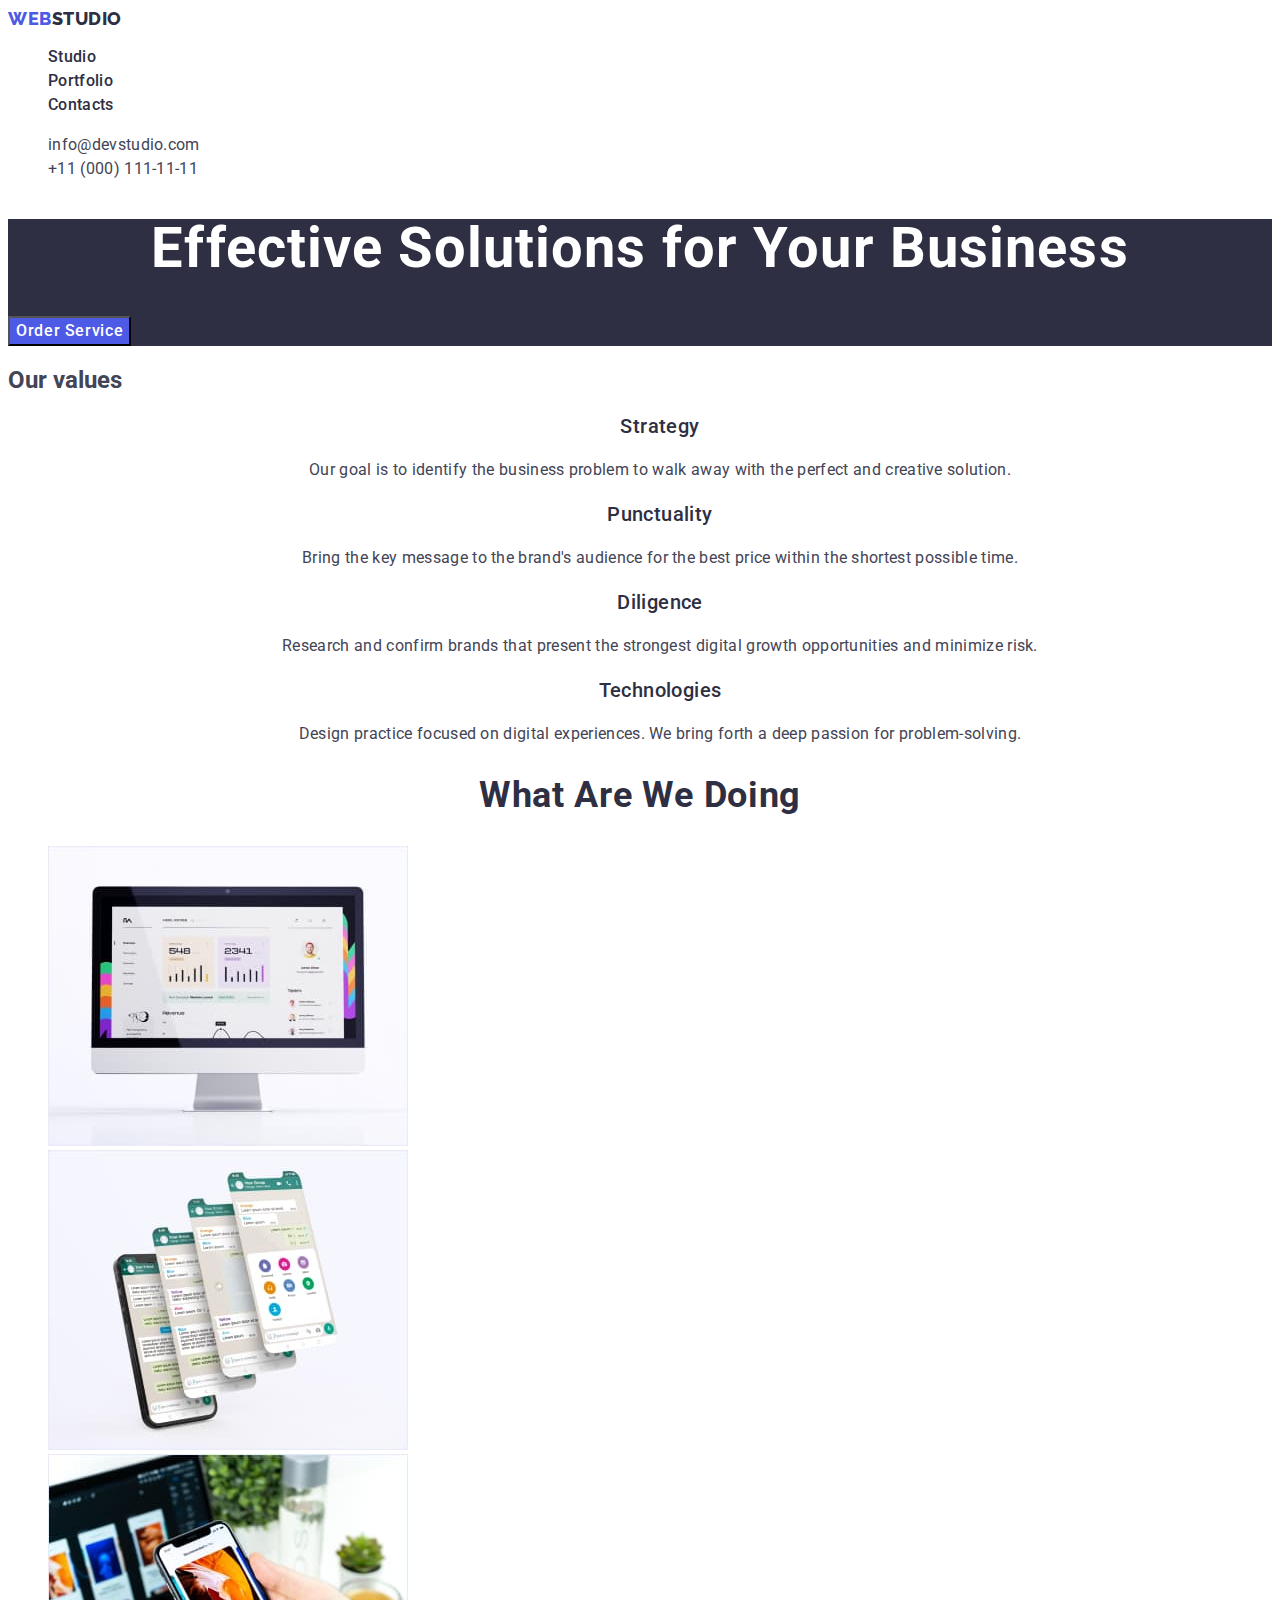
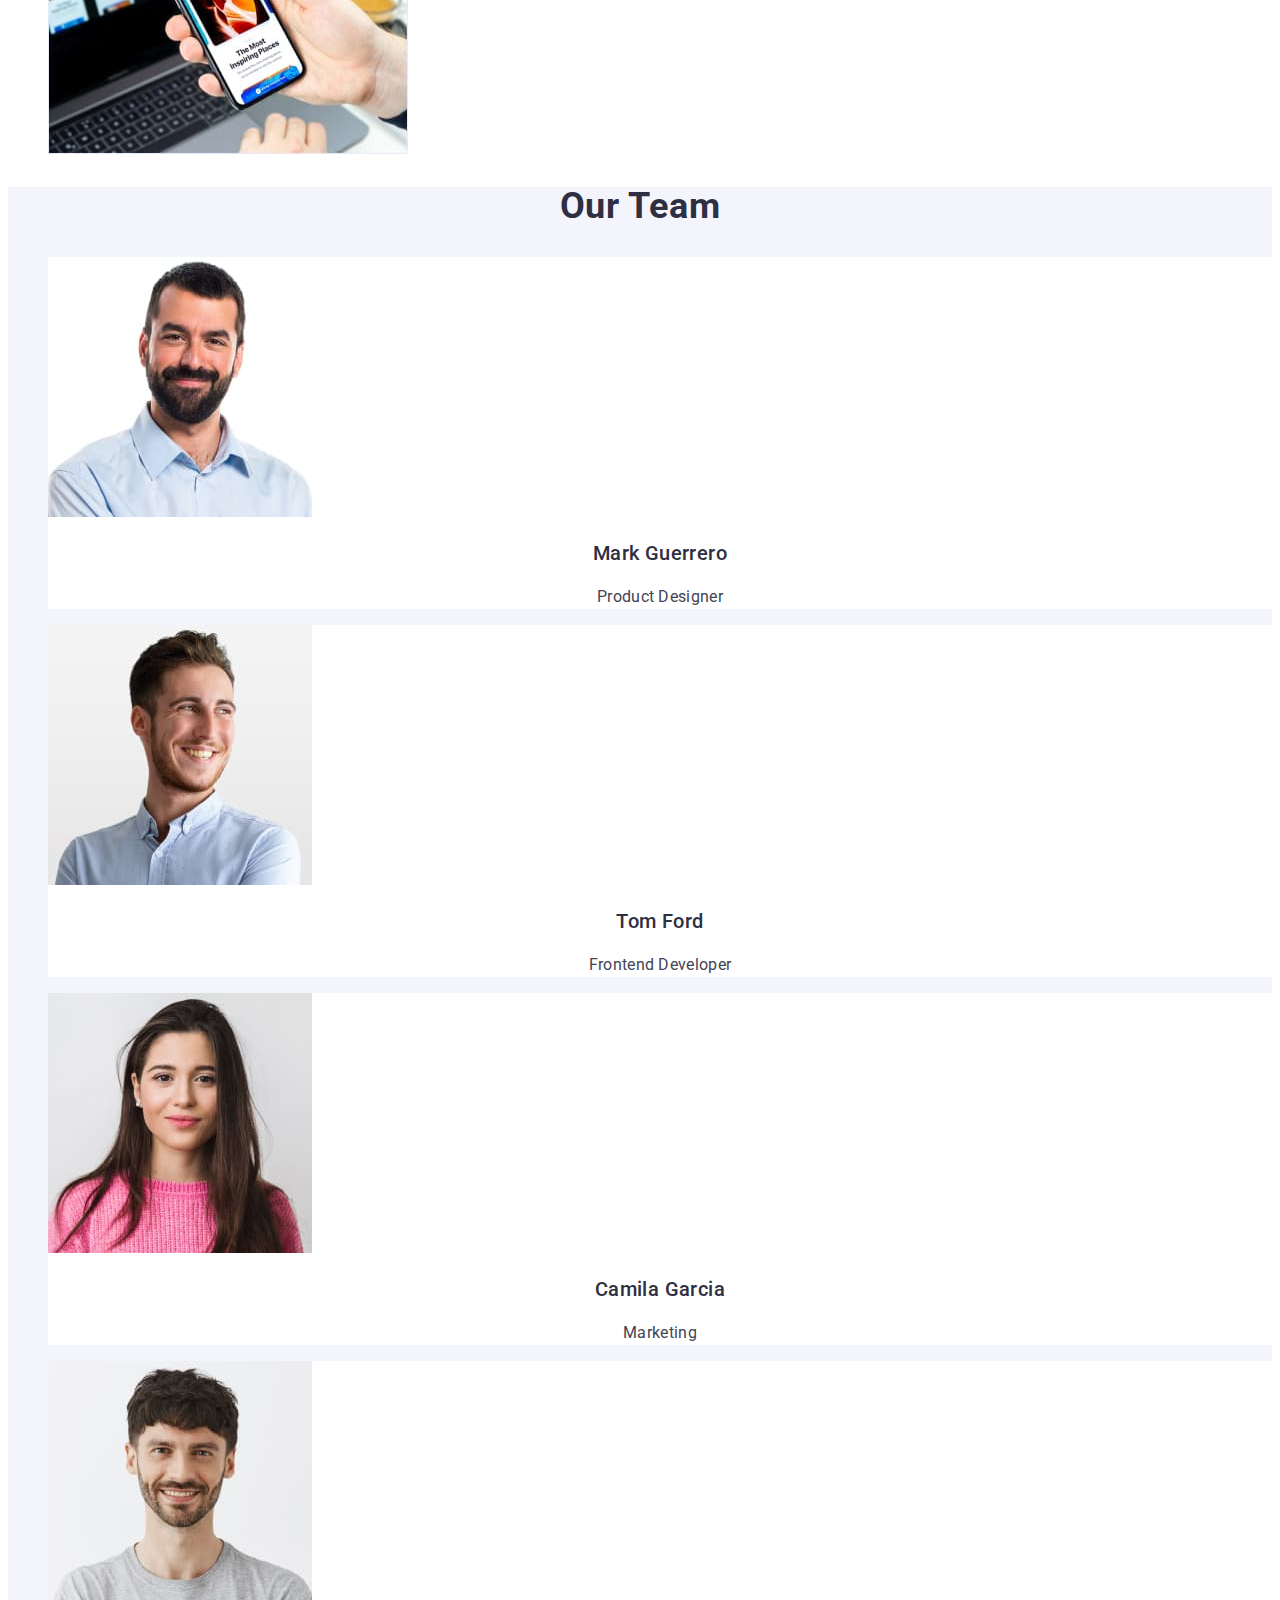
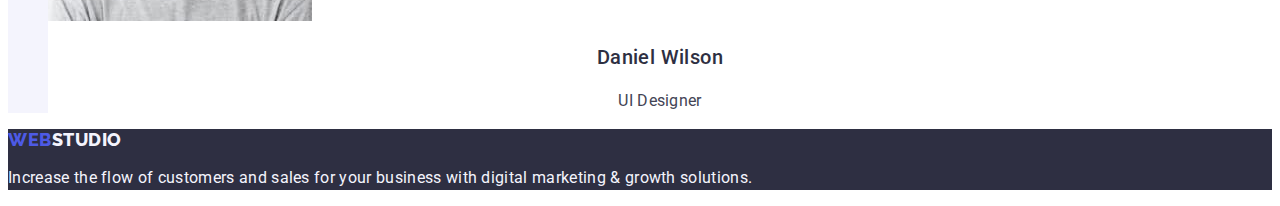
<file: index.html>
<!DOCTYPE html>
<html lang="en">
  <head>
    <meta charset="UTF-8" />
    <meta http-equiv="X-UA-Compatible" content="IE=edge" />
    <meta name="viewport" content="width=device-width, initial-scale=1.0" />
    <title>Web Studio</title>
    <link rel="preconnect" href="https://fonts.googleapis.com" />
    <link rel="preconnect" href="https://fonts.gstatic.com" crossorigin />
    <link
      href="https://fonts.googleapis.com/css2?family=Raleway:wght@800&family=Roboto:wght@400;500;700;900&display=swap"
      rel="stylesheet"
    />
    <link rel="stylesheet" href="./css/styles.css" />
  </head>
  <body>
    <!-- HEADER -->
    <header>
      <nav>
        <a class="link logo" href="./index.html"
          >Web<span class="logo-studio">Studio</span></a
        >
        <ul class="list">
          <li>
            <a class="link menu-item" href="./index.html">Studio</a>
          </li>
          <li>
            <a class="link menu-item" href="./portfolio.html">Portfolio</a>
          </li>
          <li>
            <a class="link menu-item" href="">Contacts</a>
          </li>
        </ul>
      </nav>
      <address class="contact">
        <ul class="list contact-list">
          <li>
            <a class="link contact-item" href="mailto:info@devstudio.com"
              >info@devstudio.com</a
            >
          </li>
          <li>
            <a class="link contact-item" href="tel:+110001111111"
              >+11 (000) 111-11-11</a
            >
          </li>
        </ul>
      </address>
    </header>
    <main>
      <!-- HERO -->
      <section class="hero">
        <h1 class="hero-topic">Effective Solutions for Your Business</h1>
        <button class="btn-hero" type="button">Order Service</button>
      </section>
      <!-- VALUES -->
      <section>
        <h2>Our values</h2>
        <ul class="list">
          <li>
            <h3 class="section-secondary-topic">Strategy</h3>
            <p class="section-description">
              Our goal is to identify the business problem to walk away with the
              perfect and creative solution.
            </p>
          </li>
          <li>
            <h3 class="section-secondary-topic">Punctuality</h3>
            <p class="section-description">
              Bring the key message to the brand's audience for the best price
              within the shortest possible time.
            </p>
          </li>
          <li>
            <h3 class="section-secondary-topic">Diligence</h3>
            <p class="section-description">
              Research and confirm brands that present the strongest digital
              growth opportunities and minimize risk.
            </p>
          </li>
          <li>
            <h3 class="section-secondary-topic">Technologies</h3>
            <p class="section-description">
              Design practice focused on digital experiences. We bring forth a
              deep passion for problem-solving.
            </p>
          </li>
        </ul>
      </section>
      <!-- EXAMPLES WORK -->
      <section>
        <h2 class="section-primary-topic">What are we doing</h2>
        <ul class="list">
          <li>
            <img
              src="./images/what_are_we_doing/photo1.jpg"
              alt="Computer monitor with an example of a web page made by our company"
              width="360"
              height="300"
            />
          </li>
          <li>
            <img
              src="./images/what_are_we_doing/photo2.jpg"
              alt="smartphone with an example of an application made by our company"
              width="360"
              height="300"
            />
          </li>
          <li>
            <img
              src="./images/what_are_we_doing/photo3.jpg"
              alt="a laptop and a hand holds a smartphone in which application examples are open, the making of our company"
              width="360"
              height="300"
            />
          </li>
        </ul>
      </section>
      <!-- TEAM -->
      <section class="section-team">
        <h2 class="section-primary-topic">Our Team</h2>
        <ul class="list">
          <li class="team-item">
            <img
              src="./images/our_team/mark_guerrero.jpg"
              alt="photo of a company employee Mark Guerrero"
              width="264"
              height="260"
            />
            <h3 class="section-secondary-topic">Mark Guerrero</h3>
            <p class="section-description">Product Designer</p>
          </li>
          <li class="team-item">
            <img
              src="./images/our_team/tom_ford.jpg"
              alt="photo of a company employee Tom Ford"
              width="264"
              height="260"
            />
            <h3 class="section-secondary-topic">Tom Ford</h3>
            <p class="section-description">Frontend Developer</p>
          </li>
          <li class="team-item">
            <img
              src="./images/our_team/camila_garcia.jpg"
              alt="photo of a company employee Camila Garcia"
              width="264"
              height="260"
            />
            <h3 class="section-secondary-topic">Camila Garcia</h3>
            <p class="section-description">Marketing</p>
          </li>
          <li class="team-item">
            <img
              src="./images/our_team/daniel_wilson.jpg"
              alt="photo of a company employee Daniel Wilson"
              width="264"
              height="260"
            />
            <h3 class="section-secondary-topic">Daniel Wilson</h3>
            <p class="section-description">UI Designer</p>
          </li>
        </ul>
      </section>
    </main>
    <!-- FOOTER -->
    <footer class="footer">
      <a class="link logo" href="./index.html"
        >Web<span class="logo-studio logo-footer">Studio</span></a
      >
      <p class="footer-description">
        Increase the flow of customers and sales for your business with digital
        marketing & growth solutions.
      </p>
    </footer>
  </body>
</html>
</file>
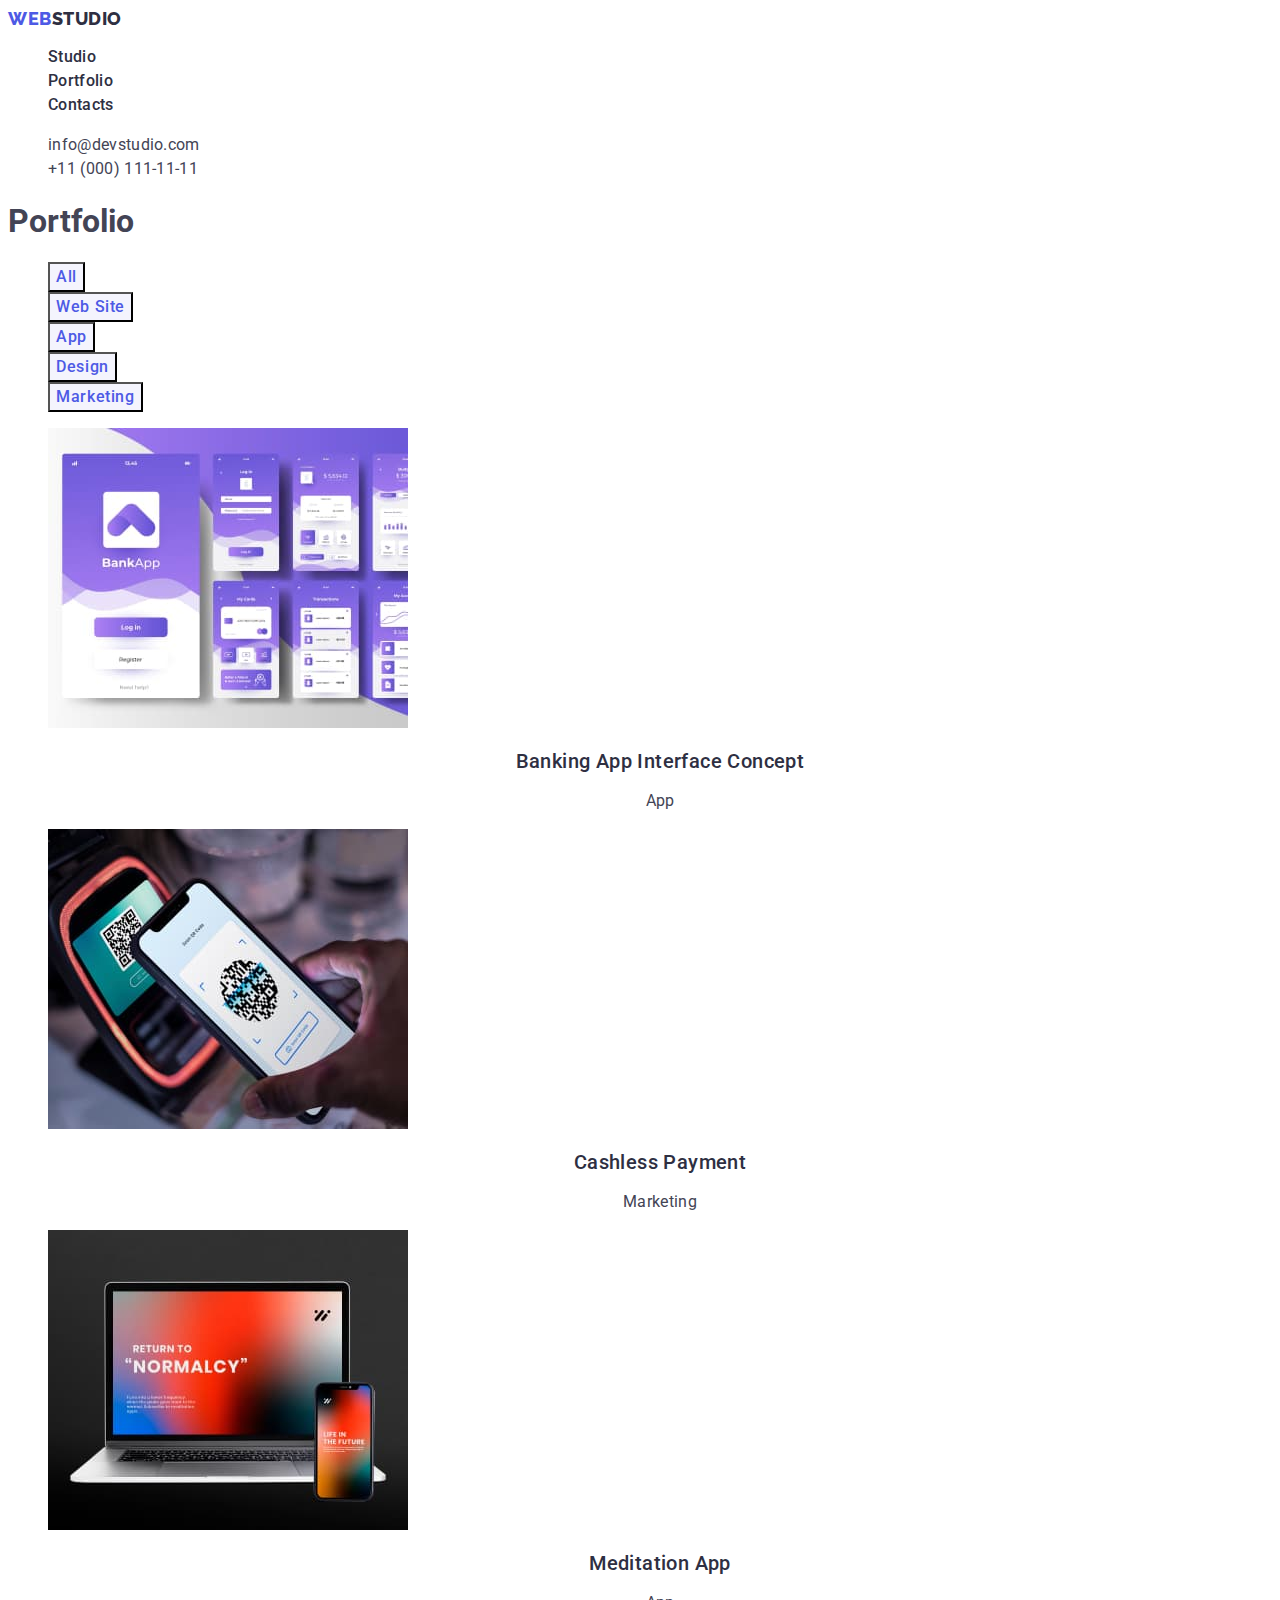
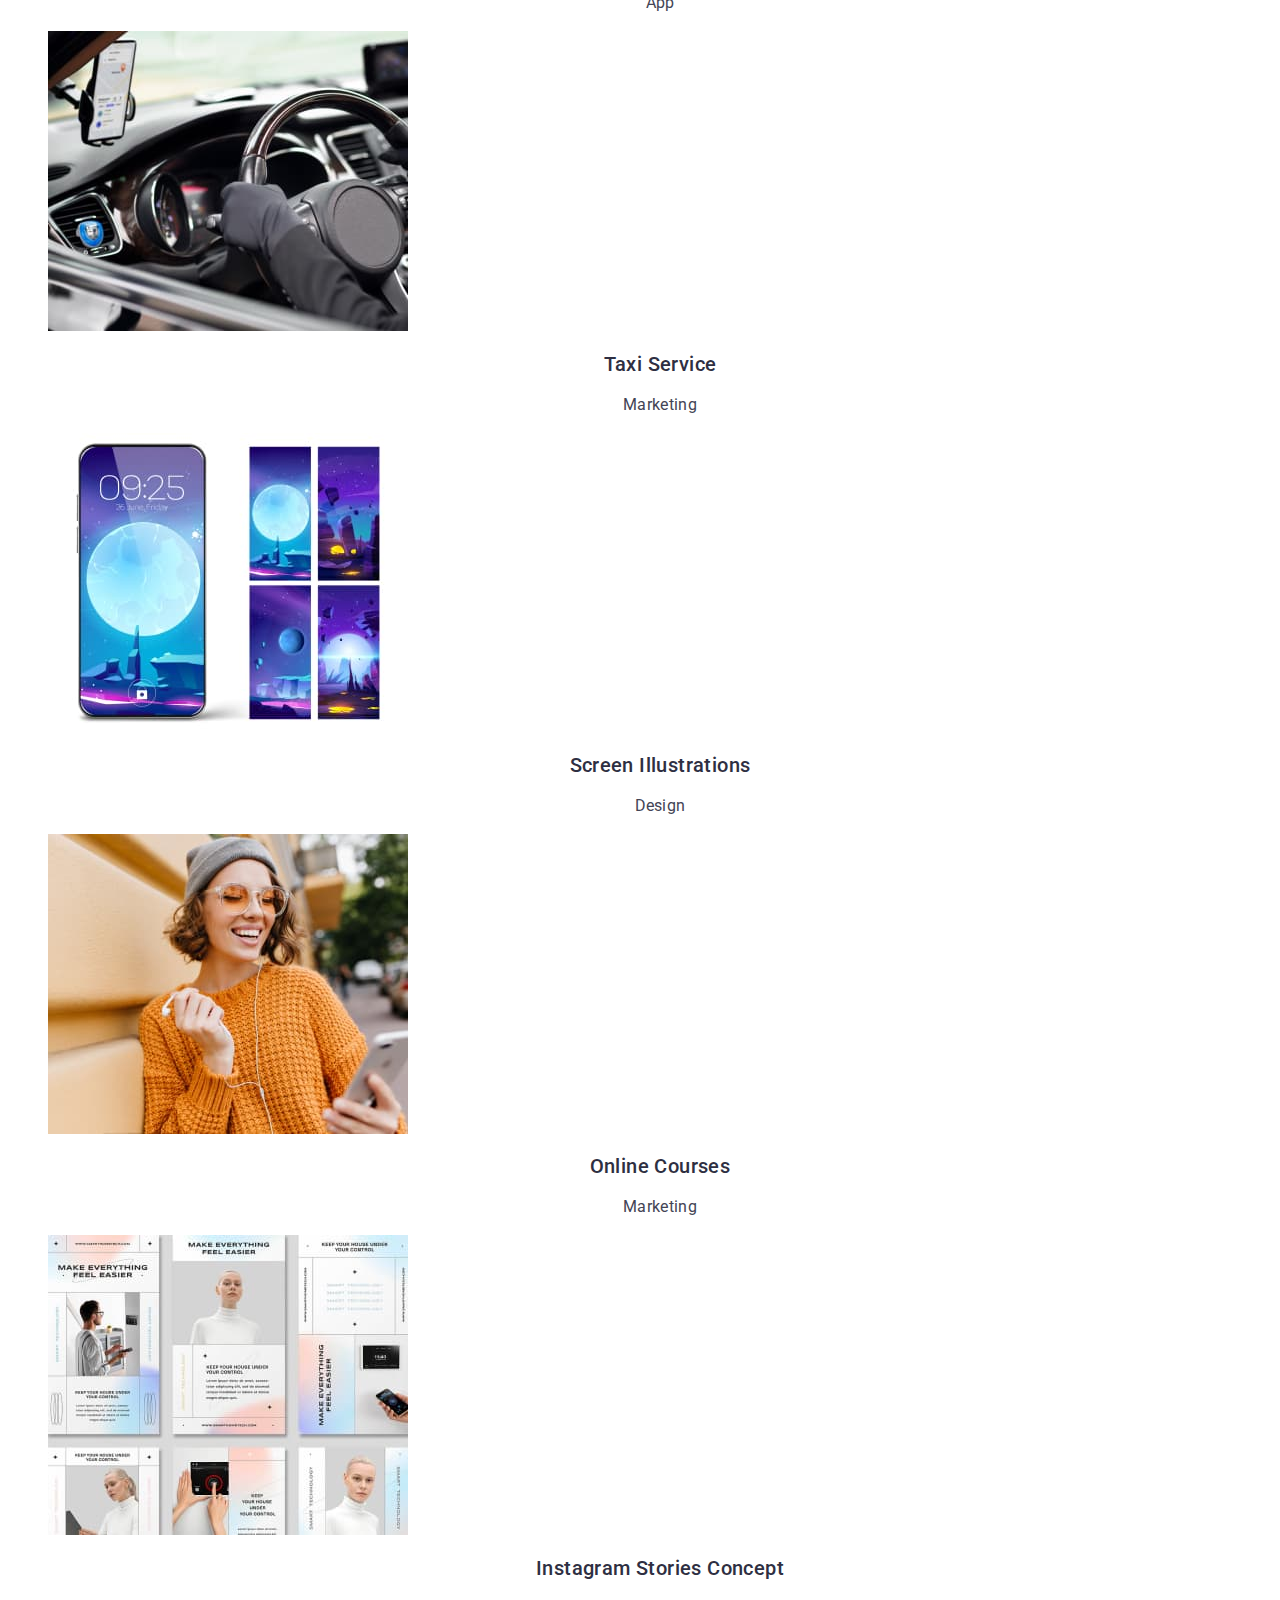
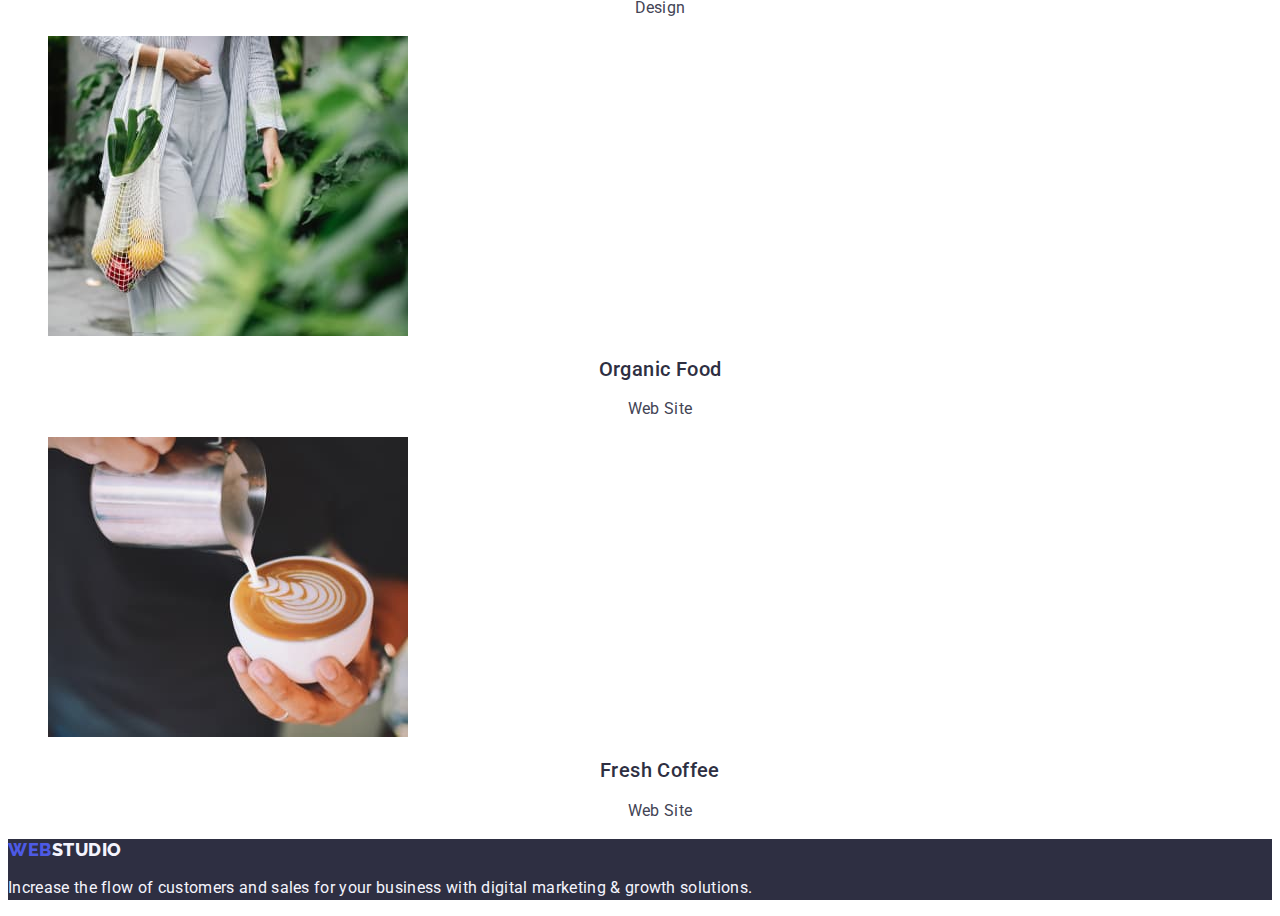
<file: portfolio.html>
<!DOCTYPE html>
<html lang="en">
  <head>
    <meta charset="UTF-8" />
    <meta http-equiv="X-UA-Compatible" content="IE=edge" />
    <meta name="viewport" content="width=device-width, initial-scale=1.0" />
    <title>Web Studio</title>
    <link rel="preconnect" href="https://fonts.googleapis.com" />
    <link rel="preconnect" href="https://fonts.gstatic.com" crossorigin />
    <link
      href="https://fonts.googleapis.com/css2?family=Raleway:wght@800&family=Roboto:wght@400;500;700;900&display=swap"
      rel="stylesheet"
    />
    <link rel="stylesheet" href="./css/styles.css" />
  </head>
  <body>
    <!-- HEADER -->
    <header>
      <nav>
        <a class="link logo" href="./index.html"
          >Web<span class="logo-studio">Studio</span></a
        >
        <ul class="list">
          <li>
            <a class="link menu-item" href="./index.html">Studio</a>
          </li>
          <li>
            <a class="link menu-item" href="./portfolio.html">Portfolio</a>
          </li>
          <li>
            <a class="link menu-item" href="">Contacts</a>
          </li>
        </ul>
      </nav>
      <address class="contact">
        <ul class="list contact-list">
          <li>
            <a class="link contact-item" href="mailto:info@devstudio.com"
              >info@devstudio.com</a
            >
          </li>
          <li>
            <a class="link contact-item" href="tel:+110001111111"
              >+11 (000) 111-11-11</a
            >
          </li>
        </ul>
      </address>
    </header>
    <main>
      <section>
        <h1>Portfolio</h1>
        <ul class="list">
          <li>
            <button class="btn-menu" type="button">All</button>
          </li>
          <li>
            <button class="btn-menu" type="button">Web Site</button>
          </li>
          <li>
            <button class="btn-menu" type="button">App</button>
          </li>
          <li>
            <button class="btn-menu" type="button">Design</button>
          </li>
          <li>
            <button class="btn-menu" type="button">Marketing</button>
          </li>
        </ul>
        <ul class="list">
          <li>
            <a class="link" href="">
              <img
                src="./images/portfolio/banking-app.jpg"
                alt="Examples of mobile banking application pages"
                width="360"
                height="300"
              />
              <h2 class="section-secondary-topic">
                Banking App Interface Concept
              </h2>
              <p class="section-description">App</p>
            </a>
          </li>
          <li>
            <a class="link" href="">
              <img
                src="./images/portfolio/cashless-payment.jpg"
                alt="using a smartphone, they scan the QR code from the payment terminal"
                width="360"
                height="300"
              />
              <h2 class="section-secondary-topic">Cashless Payment</h2>
              <p class="section-description">Marketing</p>
            </a>
          </li>
          <li>
            <a class="link" href="">
              <img
                src="./images/portfolio/meditation-app.jpg"
                alt="laptop and smartphone on which the application is open"
                width="360"
                height="300"
              />
              <h2 class="section-secondary-topic">Meditation App</h2>
              <p class="section-description">App</p>
            </a>
          </li>
          <li>
            <a class="link" href="">
              <img
                src="./images/portfolio/taxi-service.jpg"
                alt="the inside of the car driver's side, a smartphone with an open application - map is fixed on the windshield"
                width="360"
                height="300"
              />
              <h2 class="section-secondary-topic">Taxi Service</h2>
              <p class="section-description">Marketing</p>
            </a>
          </li>
          <li>
            <a class="link" href="">
              <img
                src="./images/portfolio/screen-illustrations.jpg"
                alt="a smartphone with an active screen showing wallpaper for the screen on the theme of the month, next to the smartphone are four examples of wallpaper for the screen on the theme of the month"
                width="360"
                height="300"
              />
              <h2 class="section-secondary-topic">Screen Illustrations</h2>
              <p class="section-description">Design</p>
            </a>
          </li>
          <li>
            <a class="link" href="">
              <img
                src="./images/portfolio/online-courses.jpg"
                alt="smiling girl in a sweater, glasses and a hat who holds a smartphone and headphones in her hands"
                width="360"
                height="300"
              />
              <h2 class="section-secondary-topic">Online Courses</h2>
              <p class="section-description">Marketing</p>
            </a>
          </li>
          <li>
            <a class="link" href="">
              <img
                src="./images/portfolio/instagram-stories.jpg"
                alt="Instagram stories showing design examples"
                width="360"
                height="300"
              />
              <h2 class="section-secondary-topic">Instagram Stories Concept</h2>
              <p class="section-description">Design</p>
            </a>
          </li>
          <li>
            <a class="link" href="">
              <img
                src="./images/portfolio/organic-food.jpg"
                alt="a woman in whose hands a ribbon of organic material with bio food"
                width="360"
                height="300"
              />
              <h2 class="section-secondary-topic">Organic Food</h2>
              <p class="section-description">Web Site</p>
            </a>
          </li>
          <li>
            <a class="link" href="">
              <img
                src="./images/portfolio/fresh-coffee.jpg"
                alt="man pouring cream into a cup of coffee"
                width="360"
                height="300"
              />
              <h2 class="section-secondary-topic">Fresh Coffee</h2>
              <p class="section-description">Web Site</p>
            </a>
          </li>
        </ul>
      </section>
    </main>
    <!-- FOOTER -->
    <footer class="footer">
      <a class="link logo" href="./index.html"
        >Web<span class="logo-studio logo-footer">Studio</span></a
      >
      <p class="footer-description">
        Increase the flow of customers and sales for your business with digital
        marketing & growth solutions.
      </p>
    </footer>
  </body>
</html>
</file>
<file: css/styles.css>
:root{
    --primary-color: #434455;
    --secondory-color: #2E2F42; 
    --primary-background: #FFFFFF;
    --sekondory-background: #2E2F42;
    --btn-hero-background: #4D5AE5;
    --active-color: #404BBF;
    --section-description-color: #434455;
    --footer-description-color: #F4F4FD;
    --hero-font-color: #FFFFFF;
    --btn-menu-color: #4D5AE5;
    --btn-menu-background: #F4F4FD;
    --active-font-color:#ffffff;
    --logo-font-color:#4d5ae5;
    --section-team-beckground: #F4F4FD;
}

body{
    font-family: 'Roboto', sans-serif;
    background: var(--primary-background);
    color: var(--primary-color);

}

.list {
    list-style: none;
}

.link {
    text-decoration: none;

}

/* ================= HEADER ====================== */
.logo{
    font-family: 'Raleway',sans-serif;
    font-style: normal;
    font-weight: 800;
    font-size: 18px;
    line-height: 1.17;
    letter-spacing: 0.03em;
    text-transform: uppercase;
    color: var(--logo-font-color);
}

.logo-studio{
   color: #2e2f42; 
}

.logo:hover,
.logo:focus {
    color: var(--active-color)
}

.menu-item {
    font-style: normal;
    font-weight: 500;
    font-size: 16px;
    line-height: 1.5;
    letter-spacing: 0.02em;
    color: var(--secondory-color);
}

.menu-item:hover,
.menu-item:focus {
    color: var(--active-color);
}

.contact {
    font-style: normal;
}

.contact-item {
    font-style: normal;
    font-weight: 400;
    font-size: 16px;
    line-height: 1.5;
    letter-spacing: 0.02em;
    color: var(--primary-color);
}
.contact-item:hover,
.contact-item:focus {
    color: var(--active-color);
}
/* ================= /HEADER ====================== */

/* ================= HERO ====================== */
.hero{
    background: var(--sekondory-background);
}
.hero-topic{
    font-style: normal;
    font-weight: 700;
    font-size: 56px;
    line-height: 1.07;
    text-align: center;
    letter-spacing: 0.02em;
    color: var(--hero-font-color);
}

.btn-hero{
    font-family: 'Roboto', sans-serif;
    font-weight: 500;
    font-size: 16px;
    line-height: 1.5;
    letter-spacing: 0.04em;
    color: var(--hero-font-color);
    background: var(--btn-hero-background);
    cursor: pointer;
}

.btn-hero:hover,
.btn-hero:focus {
    background: var(--active-color);
}
/* ================= /HERO ====================== */

/* ================= MAIN ====================== */
.section-secondary-topic{
    font-weight: 500;
    font-size: 20px;
    line-height: 1.2;
    text-align: center;
    letter-spacing: 0.02em;
    text-transform: capitalize;
    color: var(--secondory-color);
}

.section-description{
    font-size: 16px;
    line-height: 1.5;
    text-align: center;
    letter-spacing: 0.02em;
    color: var(--section-description-color);
}


.section-primary-topic{
    font-weight: 700;
    font-size: 36px;
    line-height: 1.11;
    text-align: center;
    letter-spacing: 0.02em;
    text-transform: capitalize;
    color: var(--secondory-color);
}

.section-team {
    background: var(--section-team-beckground);

}

.team-item{
    background-color: #FFFFFF;
}

/* ================= /MAIN ====================== */

/* ================= FOOTER ====================== */
.footer {
    background-color: var(--sekondory-background);
}
.footer-description {
    font-size: 16px;
    line-height: 1.5;
    letter-spacing: 0.02em;
    color: var(--footer-description-color);
}

.logo-footer{
    color:#f4f4fd;
}
/* ================= /FOOTER =====================FOOTER */


/* ================= PORTFOLIO =====================*/
.btn-menu{
    font-family: 'Roboto', sans-serif ;
    font-style: normal;
    font-weight: 500;
    font-size: 16px;
    line-height: 1.5;
    letter-spacing: 0.04em;
    color: var(--btn-menu-color);
    background: var(--btn-menu-background);
    cursor: pointer;
}

.btn-menu:hover,
.btn-menu:focus {
    color: var(--active-font-color);
    background: var(--active-color);
}

/* ================= /PORTFOLIO =====================*/
</file>
